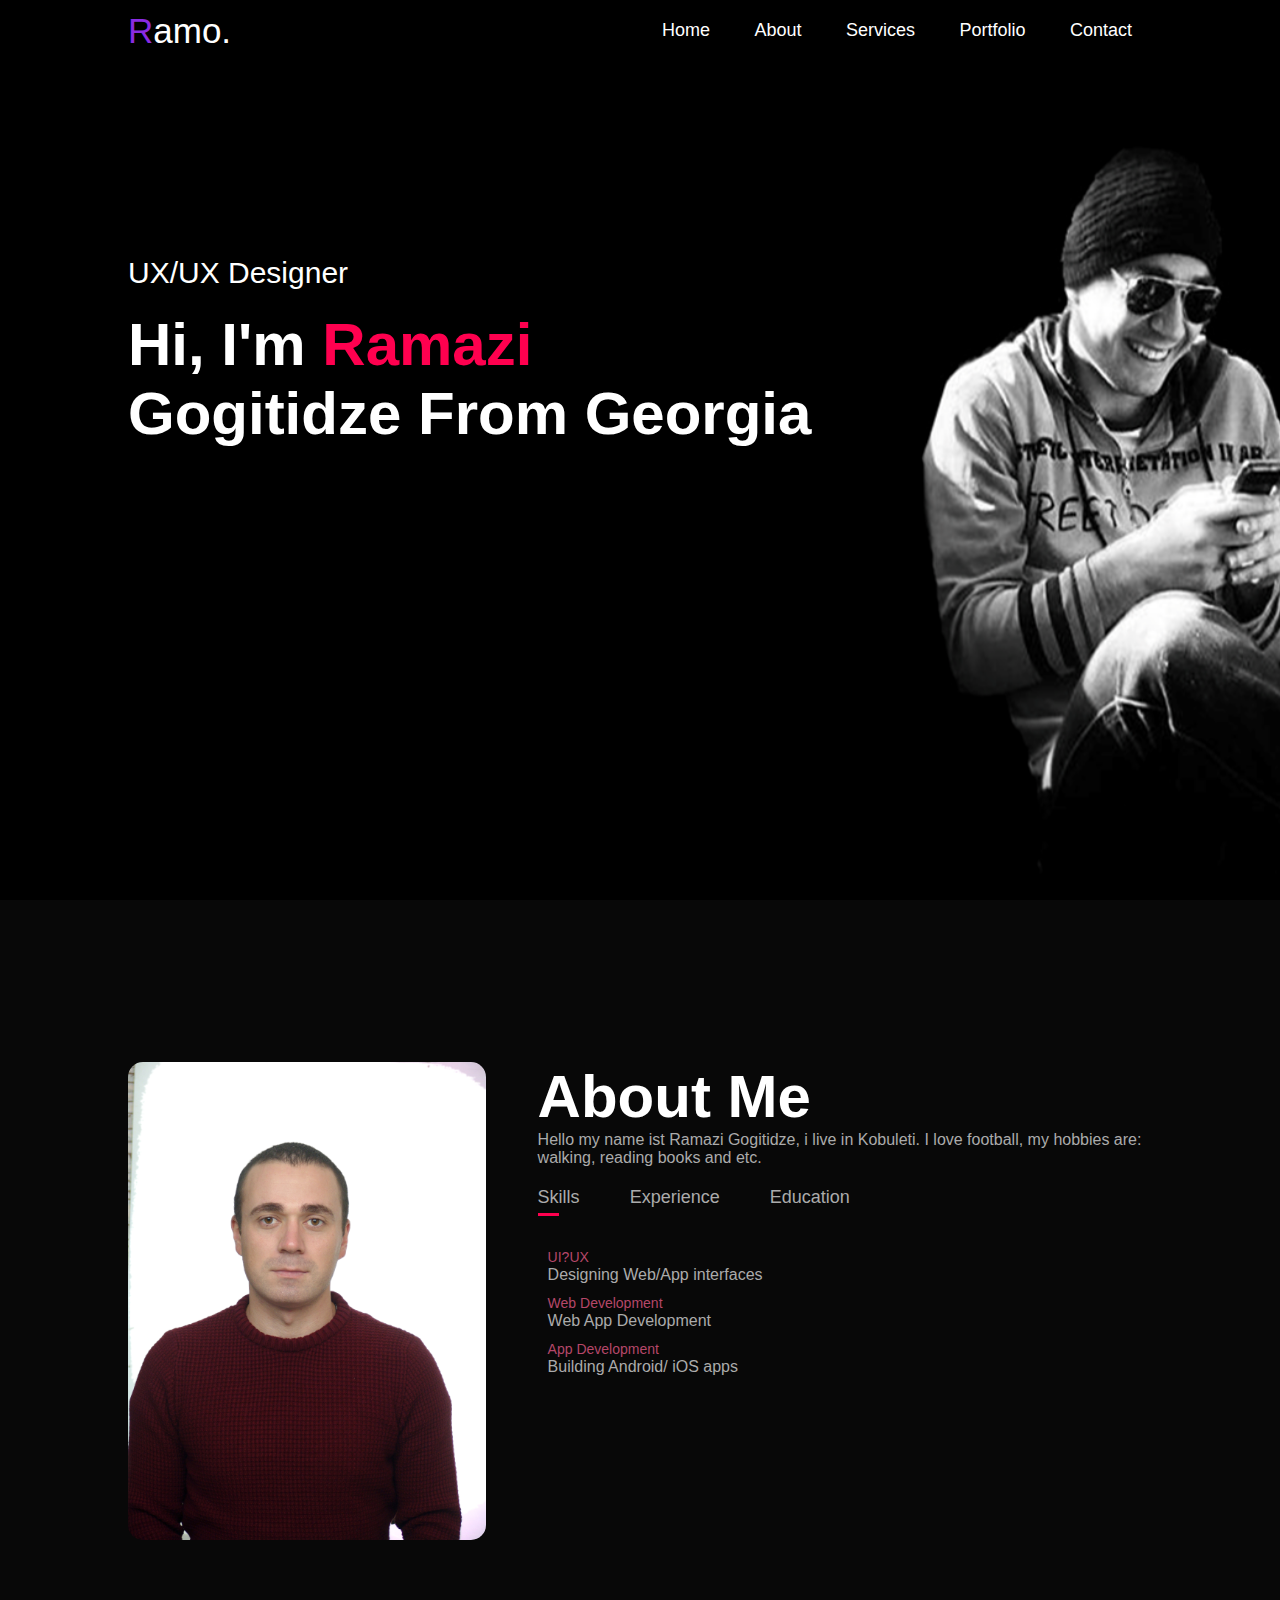
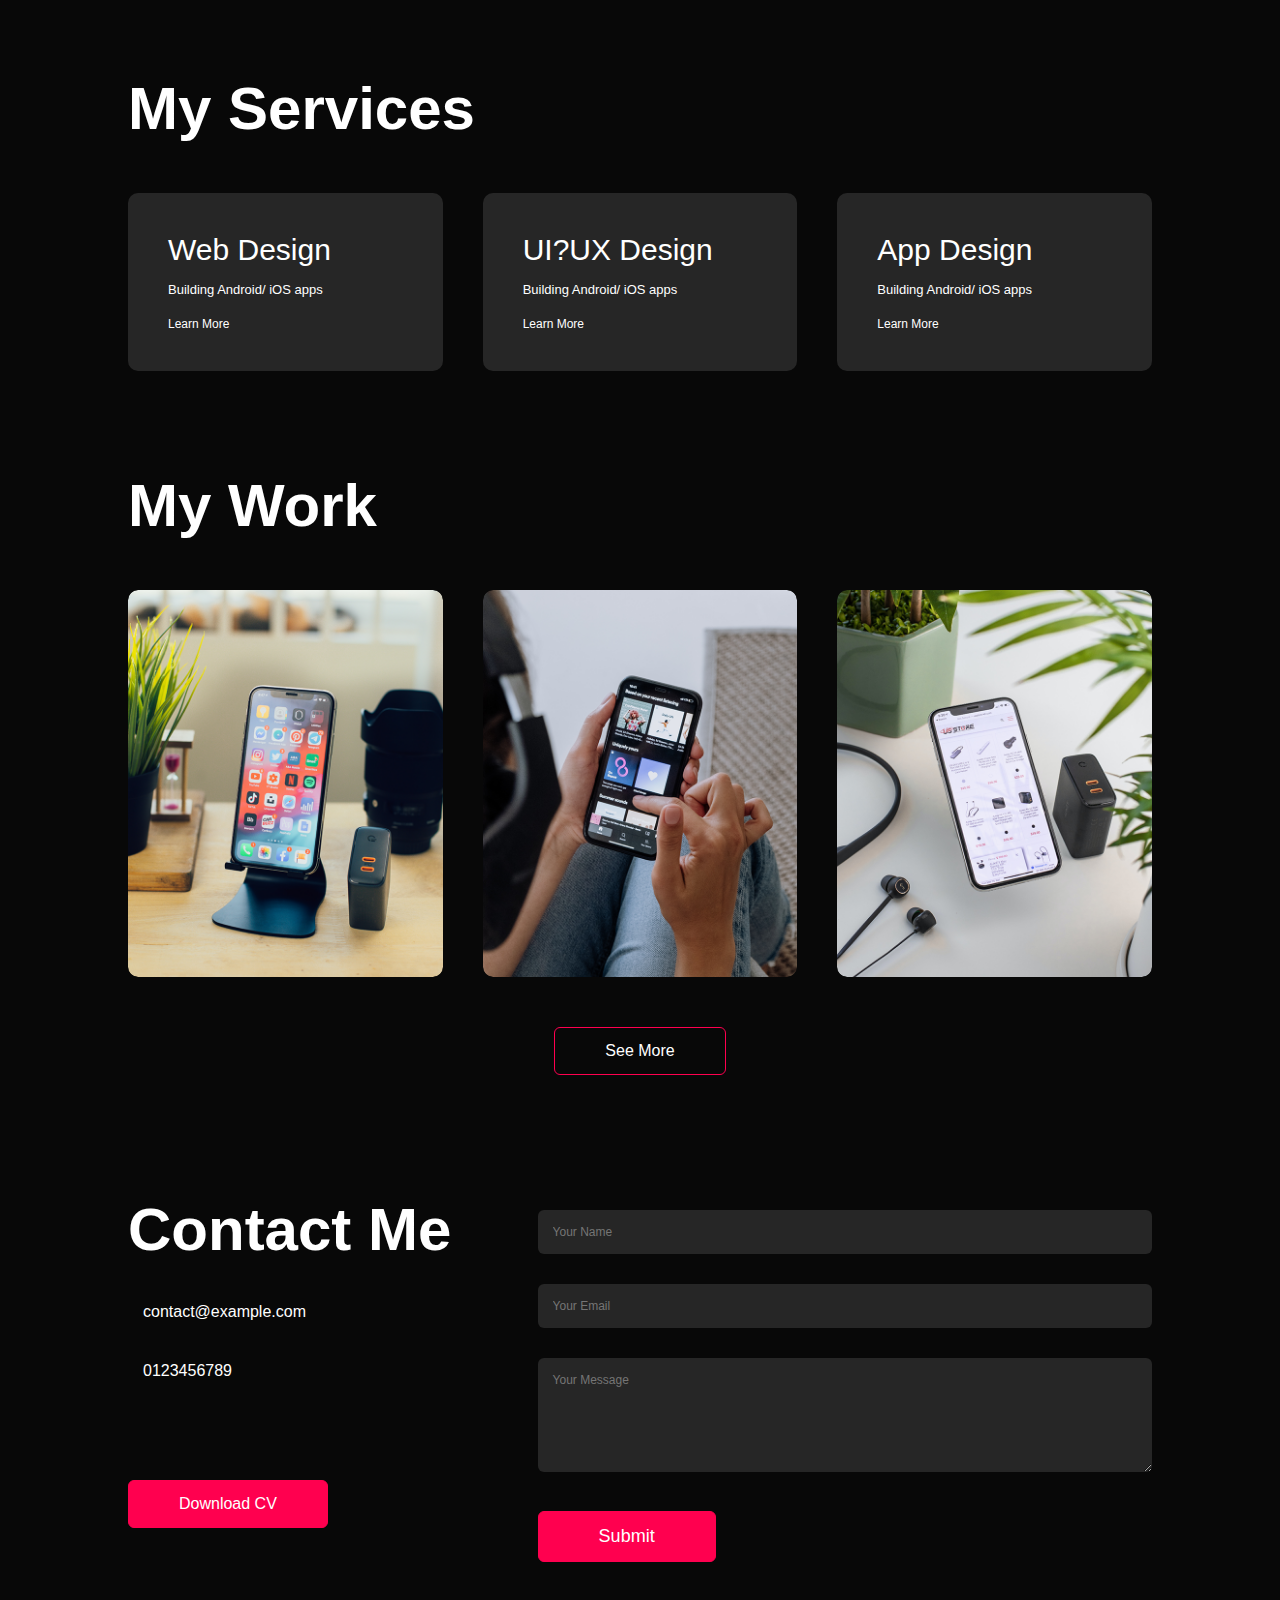
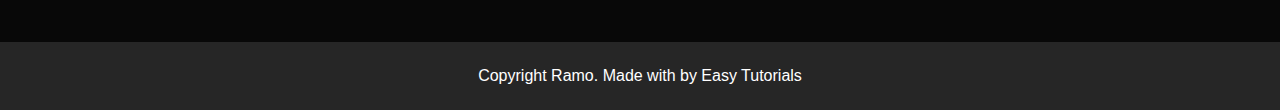
<file: index.html>
<!DOCTYPE html>
<html lang="en">
<head>
    <meta charset="UTF-8">
    <meta name="viewport" content="width=device-width, initial-scale=1.0">
    <title>Personal Portfolio Website - Easy Tutorials</title>
    <link rel="stylesheet" href="style.css">
    <link rel="stylesheet" href="https://use.fontawesome.com/releases/v5.15.4/css/all.css" 
    integrity="sha384-DyZ88mC6Up2uqS4h/KRgHuoeGwBcD4Ng9SiP4dIRy0EXTlnuz47vAwmeGwVChigm" crossorigin="anonymous"/>
   
</head>
<body>
    
    <span><div id="header">
        <div class="container">
            <nav >
                
                <div class="logo"><h class="logoo">R</h>amo.</div>
            <ul id="sidemenu">
                <li><a href="#header">Home</a></li>
                <li><a href="#about">About</a></li>
                <li><a href="#services">Services</a></li>
                <li><a href="#portfolio">Portfolio</a></li>
                <li><a href="#contact">Contact</a></li>
                <i class="fas fa-times" onclick="closemenu()"></i>
            </ul>
            <i class="fas fa-bars" onclick="openmenu()" ></i>
            </nav>
            <div class="header-text">
                <p>UX/UX Designer</p>
                <h1>Hi, I'm <span>Ramazi</span> <br>Gogitidze From Georgia 
                </h1>
            </div>
           </div>
        </div> 
    <!-------about--------->
    <br><br><br><br><div id="about">
        <div class="container">
            <div class="row">
                <div class="about-col-1">
                    <img src="user.JPG" >
                  
                </div>
                <div class="about-col-2">
                    <h1 class="sub-title">About Me</h1>
                    <p>Hello my name ist Ramazi Gogitidze, i live in Kobuleti. I love football, my hobbies are: walking, reading books and etc. </p>
                <div class="tab-titles">
                    <p class="tab-links active-link" onclick="opentab('skills')">Skills</p>
                    <p class="tab-links"onclick="opentab('Experience')">Experience</p>
                    <p class="tab-links"onclick="opentab('Education')">Education</p>
                </div>
                <div class="tab-contents active-tab" id="skills">
                    <ul>
                        <li><span>UI?UX</span><br>Designing Web/App interfaces</li>
                        <li><span>Web Development</span><br>Web App Development</li>
                        <li><span>App Development</span><br>Building Android/ iOS apps</li>
                    </ul>
                </div>
                <div class="tab-contents" id="Experience">
                    <ul>
                        <li><span>2021 - Current</span><br>Designing Web/App interfaces</li>
                        <li><span>2019-2021</span><br>Web App Development</li>
                        <li><span>2021-2022</span><br>Building Android/ iOS apps</li>
                    </ul>
                </div>
                <div class="tab-contents"id="Education">
                    <ul>
                        <li><span>2023</span><br>Designing Web/App interfaces</li>
                        <li><span>2023</span><br>Web App Development</li>
                        <li><span>2023</span><br>Building Android/ iOS apps</li>
                    </ul>
                </div>
                </div>
            </div>
        </div>
    </div>
    <!------------------services--------------->
    <div id="services">
        <div class="container">
            <h1 class="sub-title">My Services</h1> 
            <div class="services-list">
                <div>
                    <i class="fas fa-code"></i>
                    <h2>Web Design</h2>
                    <p>Building Android/ iOS apps</p>
                    <a href="#">Learn More</a>
                </div>
                <div>
                    <i class="fas fa-crop-alt"></i>
                    <h2>UI?UX Design</h2>
                    <p>Building Android/ iOS apps</p>
                    <a href="#">Learn More</a>
                </div>
                <div>
                    <i class="fab fa-app-store"></i>
                    <h2>App Design</h2>
                    <p>Building Android/ iOS apps</p>
                    <a href="#">Learn More</a>
                </div>
            </div>
        </div>
    </div>

    <!------------------portfolio--------------->
    <div id="portfolio">
        <div class="container">
            <h1 class="sub-title">My Work</h1> 
            <div class="work-list">
                <div class="work">
                    <img src="work-1.png">
                    <div class="layer">
                        <h3>Sosial Media App</h3>
                        <p>The app connects you to the talented 
                            people around the world</p>
                            <a href="#"><i class="fas fa-external-link-alt"></i></a>
                    </div>
                </div>
                <div class="work">
                    <img src="work-2.png">
                    <div class="layer">
                        <h3>Music App</h3>
                        <p>The app connects you to the talented 
                            people around the world</p>
                            <a href="#"><i class="fas fa-external-link-alt"></i></a>
                    </div>
                </div>
                <div class="work">
                    <img src="work-3.png">
                    <div class="layer">
                        <h3>Online Shoping App</h3>
                        <p>The app connects you to the talented 
                            people around the world</p>
                            <a href="#"><i class="fas fa-external-link-alt"></i></a>
                    </div>
                </div>
            </div>

               <a href="#" class="btn">See More</a>
        </div>
    </div>


    
    <!------------------contact--------------->
    <div id="contact">
<div class="container">
    <div class="row">
        <div class="contact-left">
            <h1 class="sub-title">Contact Me</h1>
            <p><i class="fas fa-paper-plane"></i>contact@example.com</p>
            <p><i class="fas fa-phone-alt"></i>0123456789</p>
            <div class="social-icons">
                <a href="https://facebook.com"><i class="fab fa-facebook"></i></a>
                <a href=""><i class="fab fa-twitter-square"></i></a>
                <a href=""><i class="fab fa-instagram"></i></a>
                <a href=""><i class="fab fa-linkedin"></i></a>
            </div>
            <a href="my-cv.pdf" download class="btn btn2">Download CV</a>
        </div>
        <div class="contact-right">
            <form action="mail.php" method="post" autocomplete="off" >
                <input type="text" name="name" placeholder="Your Name"  required >
                <input type="email" name="email" placeholder="Your Email"  required>
                <textarea name="message" rows="6" placeholder="Your Message"></textarea>
                <input type="submit" value="Submit" class="btn btn2">
            </form>
        </div>
    </div>
</div>
<div class="copyright">
    <p>Copyright Ramo. Made with <i class="fas fa-heart"></i> by Easy Tutorials</p>
</div>
    </div> 

       

    <script>
        var tablinks=document.getElementsByClassName("tab-links")
        var tabcontents=document.getElementsByClassName("tab-contents")
        function opentab(tabname){
            for(tablink of tablinks){
            tablink.classList.remove("active-link");
        }
        for(tabcontent of tabcontents){
            tabcontent.classList.remove("active-tab");
        }
    event.currentTarget.classList.add("active-link");
    document.getElementById(tabname).classList.add("active-tab");
    }

    
    </script>
    <script>
        
        var sidemeu = document.getElementById("sidemenu");
        function openmenu(){
            sidemeu.style.right= "0";
        }
        function closemenu(){
            sidemeu.style.right = "-200px";
        }

    </script>
</body>
</html>
</file>
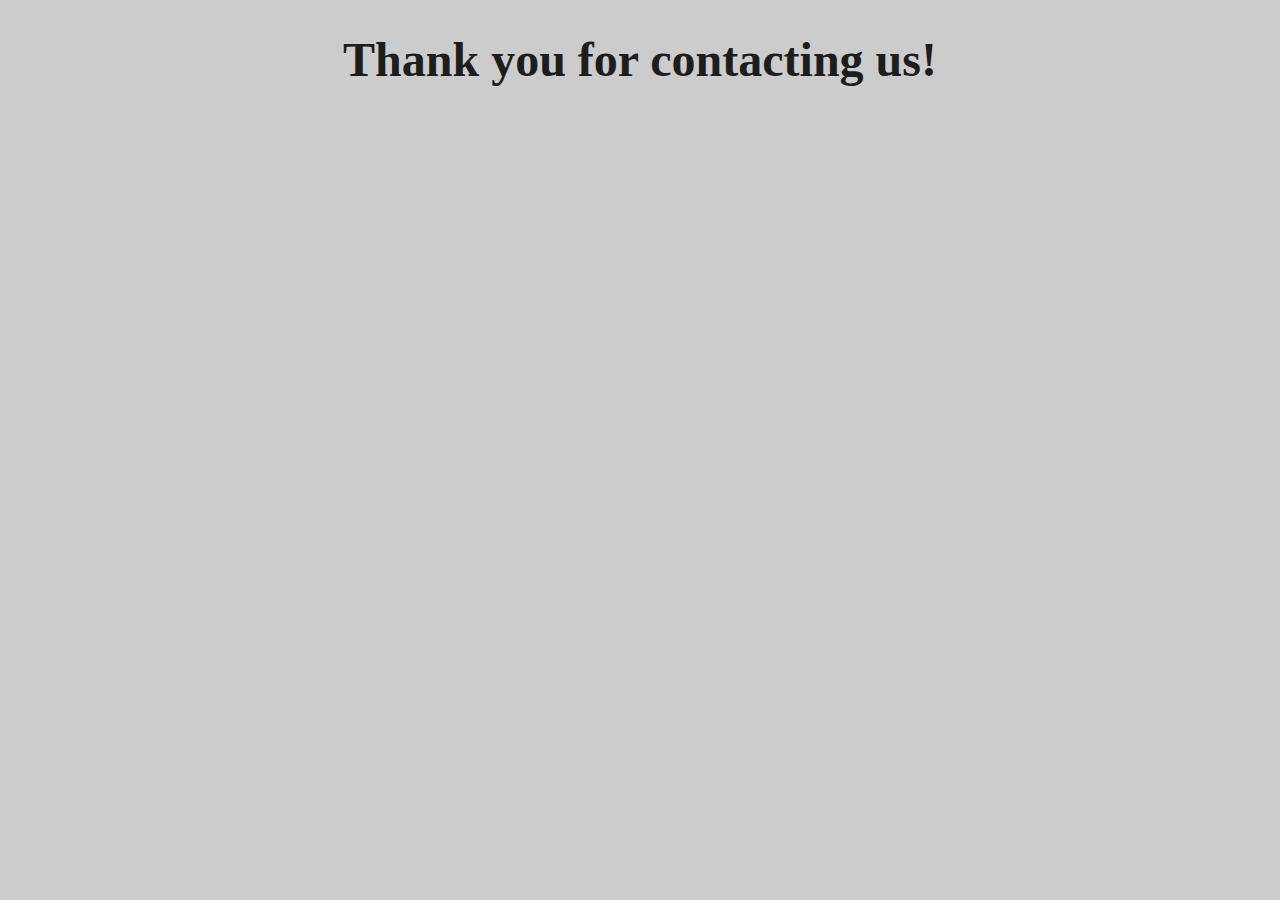
<file: thankyou.html>
<!DOCTYPE html>
<html lang="en">
  <head>
    <meta charset="UTF-8" />
    <meta name="viewport" content="width=device-width, initial-scale=1.0" />
    <meta http-equiv="X-UA-Compatible" content="ie=edge" />
    <link rel="stylesheet" type="text/css"  />
    <link rel="stylesheet" href="https://cdn.jsdelivr.net/npm/bootstrap@4.1.3/dist/css/bootstrap.min.css" 
    integrity="sha384-MCw98/SFnGE8fJT3GXwEOngsV7Zt27NXFoaoApmYm81iuXoPkFOJwJ8ERdknLPMO" crossorigin="anonymous">
    <link rel="stylesheet" href="https://use.fontawesome.com/releases/v5.15.4/css/all.css" 
    integrity="sha384-DyZ88mC6Up2uqS4h/KRgHuoeGwBcD4Ng9SiP4dIRy0EXTlnuz47vAwmeGwVChigm" crossorigin="anonymous"/>
   
    <title>Ecommerce Website</title>
    <style>
     body{
        background-color: #ccc;
        text-align: center;
     }
     h1{
       font-size: 3rem;
       color: #1d1d1d;
     }
    </style>
  </head>
  <body>
<h1>Thank you for contacting us!</h1>

 
    <script src="https://cdn.jsdelivr.net/npm/@popperjs/core@2.11.7/dist/umd/popper.min.js" integrity="sha384-zYPOMqeu1DAVkHiLqWBUTcbYfZ8osu1Nd6Z89ify25QV9guujx43ITvfi12/QExE" crossorigin="anonymous"></script>
<script src="https://cdn.jsdelivr.net/npm/bootstrap@5.3.0-alpha3/dist/js/bootstrap.min.js" integrity="sha384-Y4oOpwW3duJdCWv5ly8SCFYWqFDsfob/3GkgExXKV4idmbt98QcxXYs9UoXAB7BZ" crossorigin="anonymous"></script>
  </body>
  </html>
</file>
<file: style.css>
*{
    margin:0;
    padding:0;
    font-family:'Poppins', sans-serif;
    box-sizing: border-box;
}
html{
    scroll-behavior: smooth;
}
body{
    background: #080808;
    color:white;
}
.img{
    width: 400px;
    height: 400px;
    background-image: url(ramoo.png);
    background-size: cover;
    background-position: center;
    margin-left: 800px;
  position:absolute;
    border-radius: 50%;
    margin-top: -330px;

}
#header{
   
    width: 100%;
    height:100vh;
    background-image: url(ramoo.png);
    background-size: cover;
    background-position: center;
 

}
.logo{
    font-size: 35px;
}
.logoo{
    color: blueviolet;
}
.container{
    padding: 10px 10%;

}
nav{
    display: flex;
    align-items: center;
    justify-content: space-between;
    flex-wrap: wrap;
}

nav ul li{
    display: inline-block;
    list-style: none;
    margin: 10px 20px;
}
nav ul li a{
    color:#fff;
    text-decoration:none ;
    font-size: 18px;
    position: relative;
}
nav ul li a::after{
    content: "";
    width: 0;
    height: 3px;
    background: #ff004f;
    position: absolute;
    left:0;
    bottom: -6px;
    transition: 0.5s;
}
nav ul li a:hover::after{
    width: 100%;
   
}
.header-text{
    margin-top: 20%;
    font-size: 30px;
}
.header-text h1{
    font-size: 60px;
    margin-top: 20px;
}
.header-text h1 span{
    color:#ff004f;
}


/*-----------about--------------*/

#about{
    padding:80px 0;
    color:#ababab;
}
.row{
    display: flex;
    justify-content: space-between;
    flex-wrap: wrap;
}
.about-col-1{
    flex-basis:35%;
}
.about-col-1 img{
    width: 100%;
    border-radius: 15px;
}

.about-col-2{
    flex-basis:60%;
}
.sub-title{
font-size: 60px;
font-weight: 600;
color:#fff;
}
.about-col-1 #img{
    position: absolute;
    width: 400pc;
    height: 500px;
    margin-left: 350px;
    margin-top: -580px;
    border-radiu: 50%;
}

.tab-titles{
    display: flex;
    margin: 20px 0 40px;
}
.tab-links{
    margin-right: 50px;
    font-size: 18px;
    font-weight: 500;
    cursor: pointer;
    position: relative;
}
.tab-links::after{
content: '';
width: 0;
height: 3px;
background: #ff004f;
left:0;
bottom:-8px;
transition: 0.5s;
position: absolute;
}
.tab-links.active-link::after{
    width: 50%;
}
.tab-contents ul li{
    list-style: none;
    margin: 10px;
}
.tab-contents ul li span{
    color:#b54769;
    font-size: 14px;
}
.tab-contents{
    display: none;
}
.tab-contents.active-tab{
    display: block;
}


/*-----------services--------------*/
#services{
   padding: 30px 0; 
}
.services-list{
    display: grid;
    grid-template-columns: repeat(auto-fit,minmax(250px,1fr));
    grid-gap:40px;
    margin-top: 50px;
}
.services-list div{
    background: #262626;
    padding: 40px;
    font-size: 13px;
    font-weight: 300;
    border-radius: 10px;
    transition: background 0.5s, transform 0.5s;
}

.services-list div i{
    font-size: 50px;
    margin-bottom: 30px;
 
}
.services-list div h2{
font-size: 30px;
font-weight:500 ;
margin-bottom: 15px;
}
.services-list div a{
    text-decoration: none;
    color:#fff;
    font-size: 12px;
    margin-top: 20px;
    display: inline-block;
}
.services-list div:hover{
    background:#ff004f;
    transform: translateY(-10px);

}

/*-----------services--------------*/

#portfolio{
padding: 50px 0;
}
.work-list{
    display: grid;
    grid-template-columns: repeat(auto-fit,minmax(250px,1fr));
    grid-gap:40px;
    margin-top: 50px;
}
.work{
    border-radius: 10px;
    position: relative;
    overflow:hidden;
}

.work img{
    width: 100%;
    border-radius: 10px;
    display:block ;
    transition: transform 0.5s;
}
.layer{
    width: 100%;
    height: 0;
    background: linear-gradient(rgba(0,0,0,0.6), #ff004f);
    border-radius: 10px;
    position: absolute;
    left:0;
    bottom: 0;
    overflow:hidden;
    display: flex;
    align-items: center;
    justify-content: center;
    flex-direction: column;
    padding: 0 40px;
    text-align: center;
    font-size: 14px;
    transition: height 0.5s;
}
.layer h3{
    font-weight:500;
    margin-bottom: 20px;
}
.layer a{
    margin-top: 20px;
    color:#ff004f;
    text-decoration: none;
    font-size: 18px;
    line-height: 60px;
    background: #fff;
    width: 60px;
    height: 60px;
    border-radius: 50%;
    text-align: center;
}
.work:hover img{
transform: scale(1.1);
}
.work:hover .layer{
    height: 100%;
}
.btn{
    display: block;
    margin: 50px auto;
    width: fit-content;
    border: 1px solid #ff004f;
    padding: 14px 50px;
    border-radius: 6px;
    text-decoration: none;
    color: #fff;
    transition: background 0.5s;
}
.btn:hover{
    background: #ff004f;

}

/*-----------contact--------------*/
.contact-left{
    flex-basis: 35%;
}
.contact-right{
    flex-basis: 60%;
}
.contact-left p{
    margin-top: 30px;
}
.contact-left p i{
   color:#ff004f;
   margin-right: 15px;
   font-size: 25px;
}
.social-icons{
    margin-top: 30px;
}
.social-icons a{
   text-decoration: none;
   font-size: 30px;
   margin-right: 15px;
   color:#ababab;
   display: inline-block;
   transition: transform 0.5s;
}
.social-icons a:hover{
    color:#ff004f;
    transform: translateY(-5px);
}
.btn.btn2{
display: inline-block;
background: #ff004f;
cursor: pointer;
}
.contact-right form{
    width: 100%;

}
form input, form textarea{
    width: 100%;
    border: 0;
    outline:none;
     background: #262626;
    padding: 15px;
    margin: 15px 0;
    color:#fff;
    font-size: 12px;
    border-radius: 6px;
}
form .btn2{
   padding: 14px 60px; 
   font-size: 18px;
   margin-top: 20px;
   cursor: pointer;
}
.copyright{
    width: 100%;
    text-align: center;
    padding: 25px 0;
    background: #262626;
    font-weight: 300;
    margin-top: 20px;

}
.copyright i{
   color:#ff004f;
}

/*-----------css for small screen--------------*/

nav .fas{
    display: none;
}
@media only screen and (max-width:600px){

#header{
    background-image: url(ram.jpg);
}
.header-text{
    margin-top: 100%;
    font-size:16px
}
.header-text h1{
 
    font-size:30px
}
nav .fas{
    display: block;
    font-size: 25px;
}
nav ul{
    background: #ff004f;
    position: fixed;
    top: 0;
    right: -200px;
    width: 200px;
    height: 100vh;
    padding-top: 50px;
    z-index: 2;
    transition: right 0.5s;
}
nav ul li{
    display: block;
    margin: 25px;
}
nav ul .fas{
    position: absolute;
    top:25px;
    left:25px;
    cursor: pointer;
}
nav .fa-bars{
    cursor: pointer;
    
}
.sub-title{
    font-size: 40px ;
}
.about-col-1, .about-col-2{
    flex-basis: 100% ;
}
.about-col-1{
    margin-bottom: 30px;
}
.about-col-2{
    font-size: 14px;
}
.tab-links{
    font-size: 16px;
    margin-right: 20px;
}
.contact-left, .contact-right{
    flex-basis: 100%;
}
.copyright{
    font-size: 14px;
}
}
</file>
